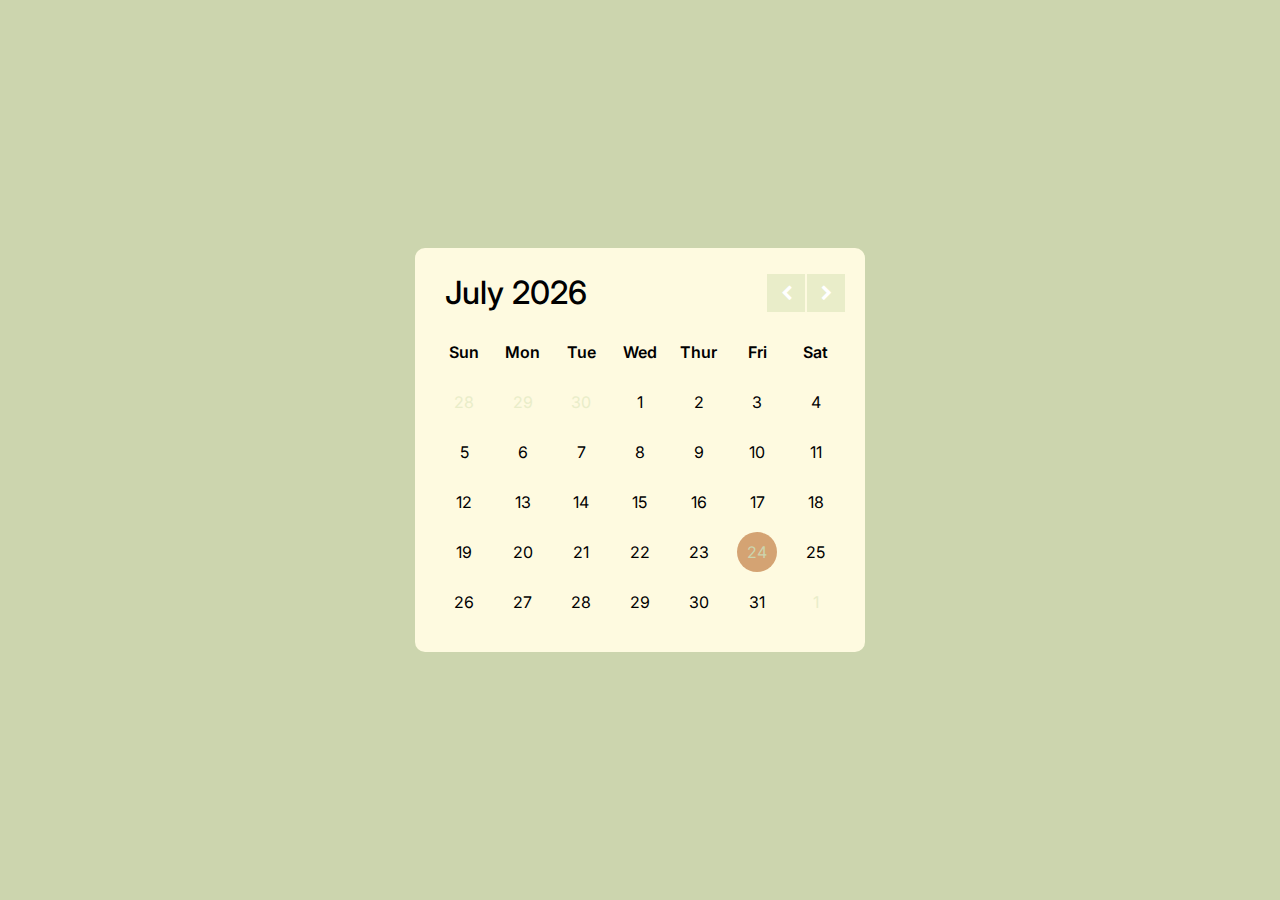
<file: Dynamic Calendar/index.html>
<!DOCTYPE html>
<html lang="en">
<head>
    <meta charset="UTF-8">
    <meta http-equiv="X-UA-Compatible" content="IE=edge">
    <meta name="viewport" content="width=device-width, initial-scale=1.0">
    <title>Dynamic Calender</title>
    <link href="https://fonts.googleapis.com/css2?family=Inter:wght@300;400;500;600&display=swap" rel="stylesheet">
    <link rel="stylesheet" href="https://cdnjs.cloudflare.com/ajax/libs/font-awesome/4.7.0/css/font-awesome.min.css">
    <link rel="stylesheet" href="style.css">
</head>
<body>
    <div class="wrapper">
        <header>
            <p class="current-date">April 2022</p>
            <div class="icons">
                <span class="fa fa-chevron-left"></span>
                <span class="fa fa-chevron-right"></span>
            </div>
        </header>
        
        <div class="calender">
            <ul class="weeks">
                <li>Sun</li>
                <li>Mon</li>
                <li>Tue</li>
                <li>Wed</li>
                <li>Thur</li>
                <li>Fri</li>
                <li>Sat</li>
            </ul>
            <ul class="days">
                <li>28</li>
                <li>29</li>
                <li>30</li>
                <li>31</li>
                <li>1</li>
                <li>2</li>
                <li>3</li>
                <li class="active">4</li>
                <li>5</li>
                <li>6</li>
                <li>7</li>
                <li>8</li>
                <li>9</li>
                <li>10</li>
                <li>11</li>
                <li>12</li>
                <li>13</li>
                <li>14</li>
                <li>15</li>
                <li>16</li>
                <li>17</li>
                <li>18</li>
                <li>19</li>
                <li>20</li>
                <li>21</li>
                <li>22</li>
                <li>23</li>
                <li>24</li>
                <li>25</li>
                <li>26</li>
                <li>27</li>
                <li>28</li>
                <li>29</li>
                <li>30</li>
            </ul>
        </div>
    </div>

    <script src="script.js" defer></script>
</body>
</html>
</file>
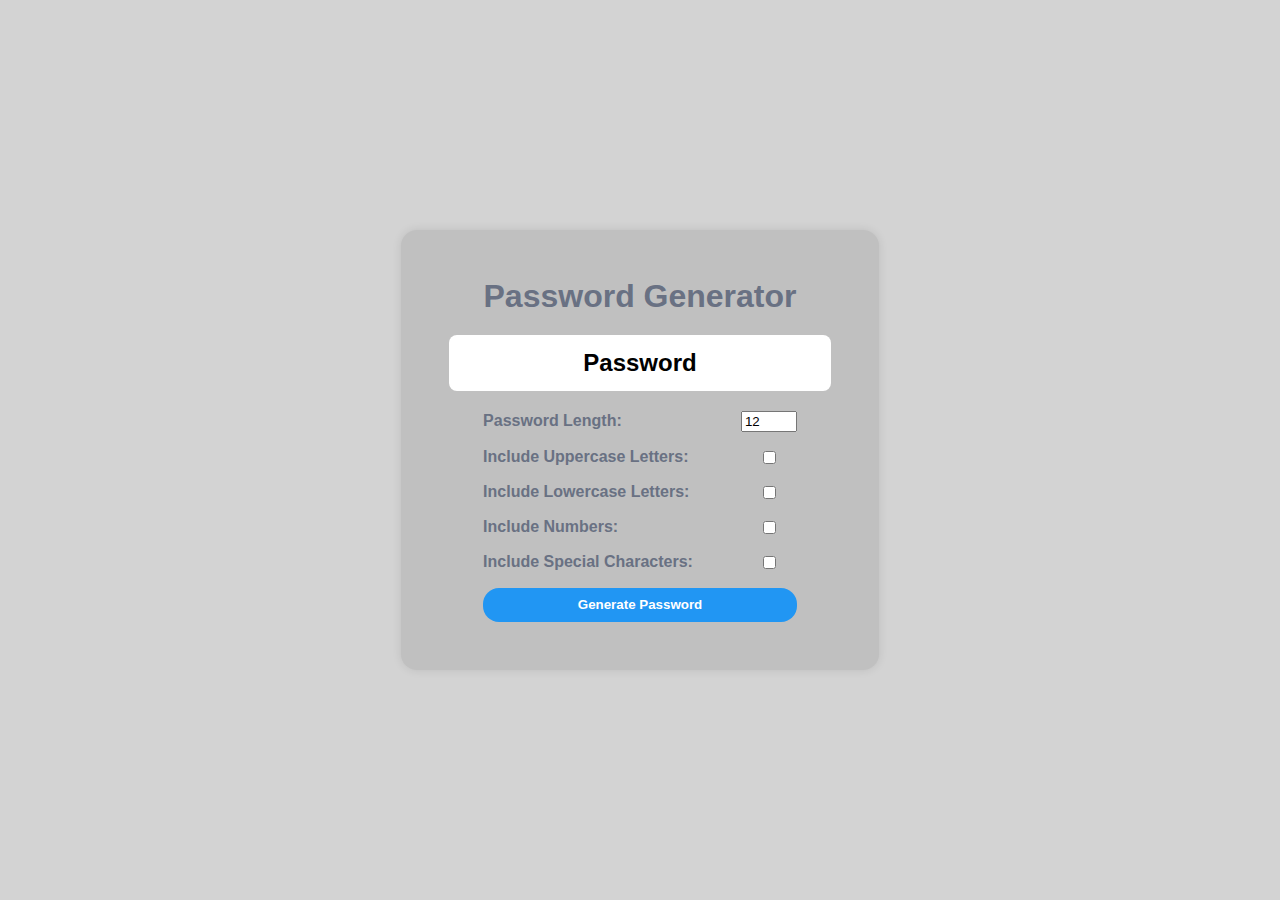
<file: Password Generator/index.html>
<!DOCTYPE html>
<html lang="en">

<head>
    <meta charset="UTF-8">
    <meta http-equiv="X-UA-Compatible" content="IE=edge">
    <meta name="viewport" content="width=device-width, initial-scale=1.0">
    <title>Password Generator</title>
    <link rel="stylesheet" href="style.css">
    
</head>
<body>
        <div class="container">
            <h1>Password Generator</h1>
            <h2 id="password-display" class="password-display">Password</h2>
            <form id="password-form">
                    <label for="password-length">Password Length:</label>
                    <input type="number" id="password-length" value="12">
        
                    <label for="include-uppercase">Include Uppercase Letters:</label>
                    <input type="checkbox" id="include-uppercase">
                
                    <label for="include-lowercase">Include Lowercase Letters:</label>
                    <input type="checkbox" id="include-lowercase">
               
                    <label for="include-numbers">Include Numbers:</label>
                    <input type="checkbox" id="include-numbers">
                
                    <label for="include-special">Include Special Characters:</label>
                    <input type="checkbox" id="include-special">
                
                <button id="generate-btn">Generate Password</button>
            </form>
        </div>

        <script src="script.js"></script>

</body>
</html>
</file>
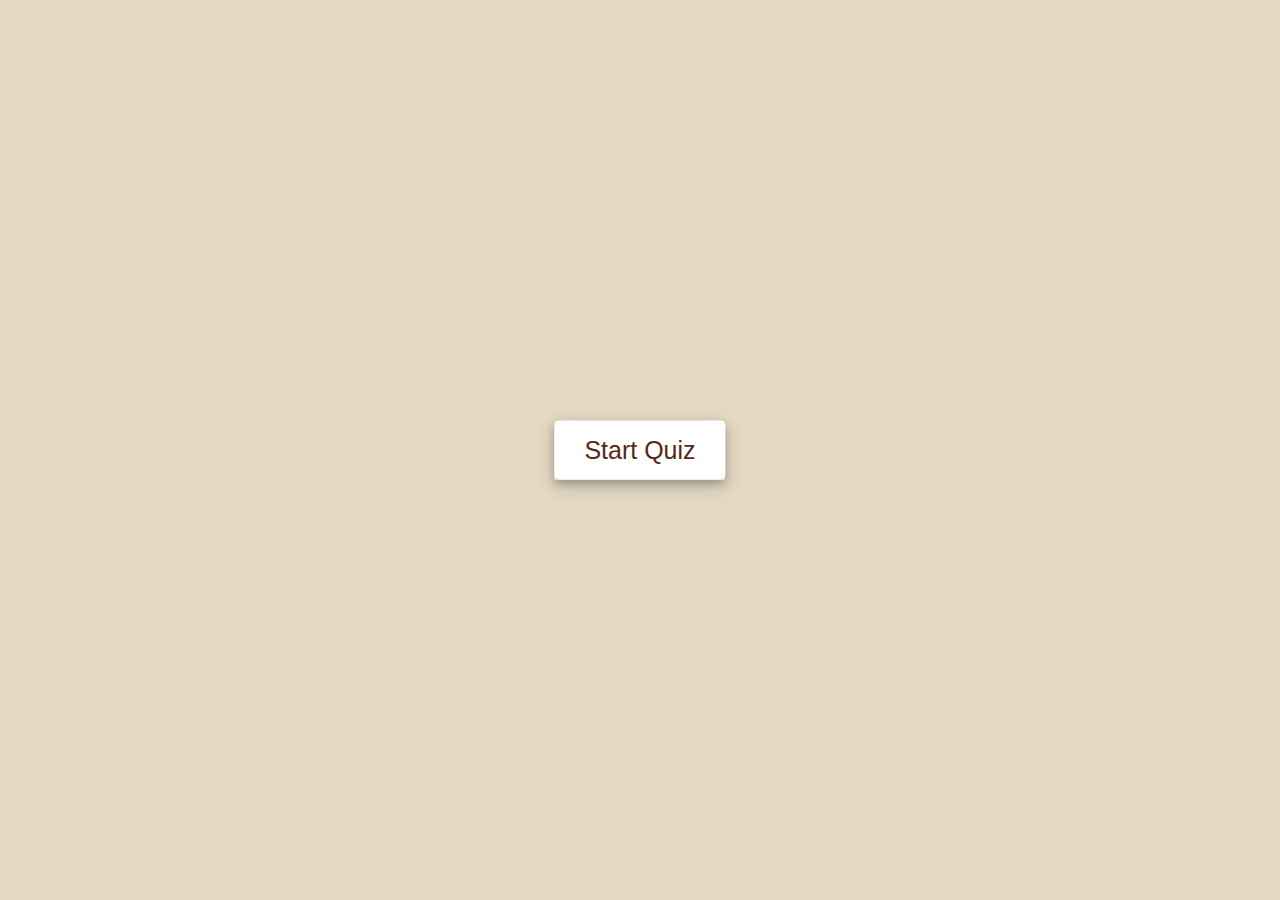
<file: Quiz app/index.html>
<!DOCTYPE html>
<html lang="en">
<head>
    <meta charset="UTF-8">
    <meta http-equiv="X-UA-Compatible" content="IE=edge">
    <meta name="viewport" content="width=device-width, initial-scale=1.0">
    <title>Quiz App</title>
    <link rel="stylesheet" href="https://cdnjs.cloudflare.com/ajax/libs/font-awesome/5.15.3/css/all.min.css"/>
    <link rel="stylesheet" href="style.css">
</head>
<body>
    <div class="start-btn"><button>Start Quiz</button></div>

    <div class="info_box">
        <div class="info-title"><span>Some Rules of this Quiz</span></div>
        <div class="info-list">
            <div class="info">1. You will only have <span>15 seconds</span> per each question.</div>
            <div class="info">2. Read each question carefully before answering.</div>
            <div class="info">3. You must answer every question before moving on to the next question.</div>
            <div class="info">4. Once you submit an answer, you cannot change it.</div>
            <div class="info">5. You will have a set amount of time to answer each question, so keep an eye on the timer.</div>
            <div class="info">6. Your score will be displayed at the end of the quiz.</div>
            <div class="info">7. Do not close the quiz window or refresh the page while taking the quiz.</div>
        </div>
        <div class="buttons">
            <button class="quit">Exit Quiz</button>
            <button class="restart">Continue</button>
        </div>
    </div>
    
    <div class="quiz_box">
        <header>
            <div class="title">Quiz Application</div>
            <div class="timer">
                <div class="time_left_txt">Time Left</div>
                <div class="timer_sec">15</div>
            </div>
            <div class="time_line"></div>
        </header>
        <section>

            <div class="que_text">

            </div>
            <div class="option_list">
               
            </div>
        </section>
        
        <footer>
            <div class="total_que">
                
            </div>
            <button class="next_btn">Next Que</button>
        </footer>
    </div>
    
    <div class="result_box">
        <div class="icon">
            <i class="fas fa-crown"></i>
        </div>
        <div class="complete_text">You've completed the Quiz!</div>
        <div class="score_text">
            
        </div>
        <div class="buttons">
            <button class="restart">Reset Quiz</button>
            <button class="quit">Quit Quiz</button>
        </div>
    </div>
    
    <script src="script.js"></script>
</body>
</html>
</file>
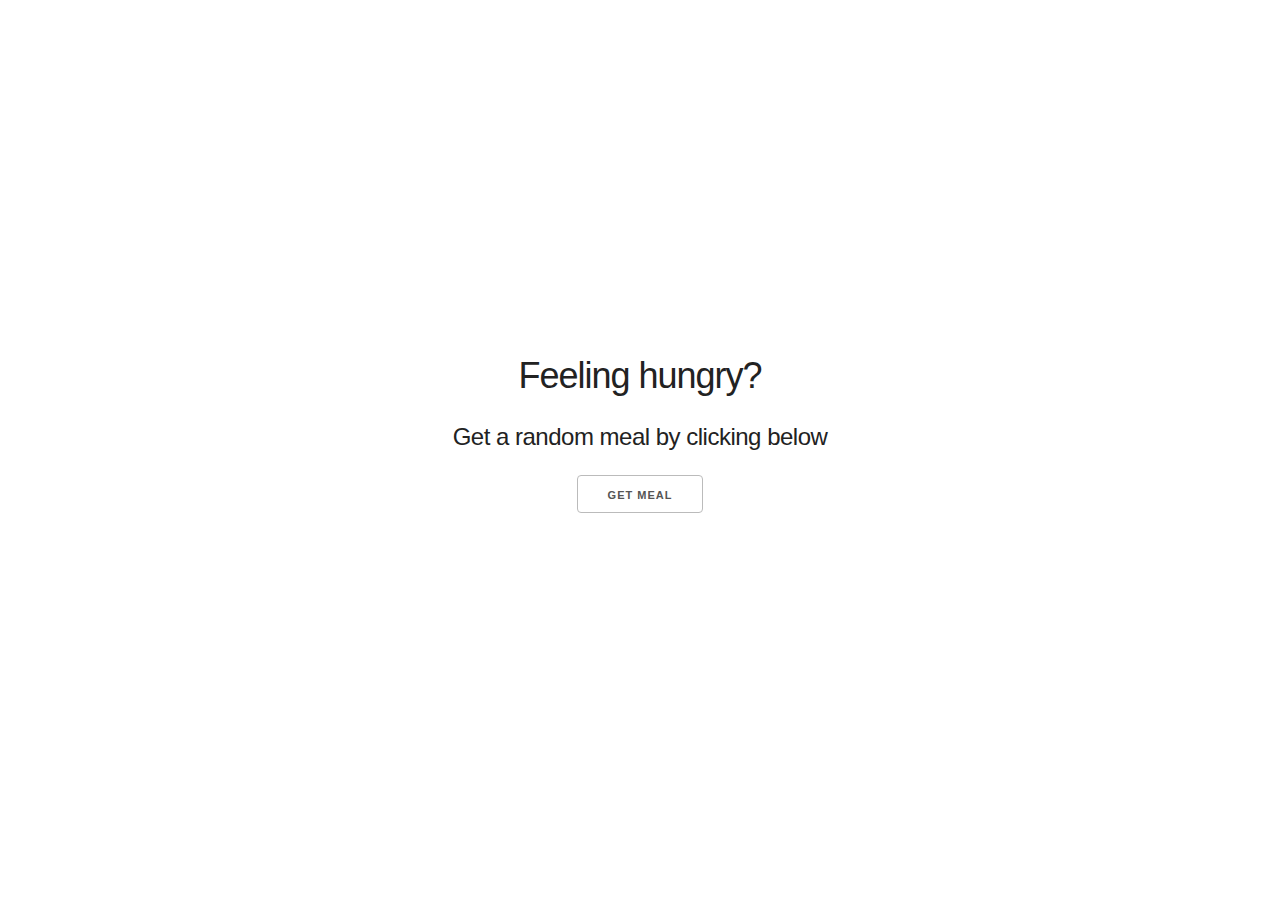
<file: Random meal generator/index.html>
<!DOCTYPE html>
<html lang="en">
<head>
    <meta charset="UTF-8">
    <meta http-equiv="X-UA-Compatible" content="IE=edge">
    <meta name="viewport" content="width=device-width, initial-scale=1.0">
    <title>Random Meal Generator</title>
    <link rel="stylesheet" href="css/style.css">
    <link rel="stylesheet" href="css/skeleton.css">
</head>
<body>
    
    <div class="container">
        <div class="row text-center">
            <h3>
                Feeling hungry?
            </h3>
            <h5>Get a random meal by clicking below</h5>
            <button class="button-secondary" id="get-meal">Get Meal</button>
    
        </div>
        <div id="meal" class="row meal"></div>
    </div>

    <script src="script.js"></script>

</body>
</html>
</file>
<file: Dynamic Calendar/style.css>
*{
    box-sizing: border-box;
    margin: 0;
    padding: 0;
}

body {
    font-family: 'Inter', sans-serif;
    align-items: center;
    justify-content: center;
    min-height: 100vh;
    background: #ccd5ae;
    display: flex;
    padding: 0 10px;
}

.wrapper {
    width: 450px;
    background: #fefae0;
    border-radius: 10px;
}

.wrapper header {
    display: flex;
    align-items: center;
    justify-content: space-between;
    padding: 25px 30px 10px;
}

header .icons {
    display: flex;
}

header .icons span {
    height: 38px;
    width: 38px;
    margin: 0 1px;
    text-align: center;
    line-height: 38px;
    background: #e9edc9;
    color: #fff;
    cursor: pointer;
}

header .icons span:hover {
    background: #d4a373;
}

header .icons span:last-child {
    margin-right: -10px;
}

header .current-date {
    font-size: 2rem;
    font-weight: 500;;
}

.calender {
    padding: 20px;
}

.calender ul {
    display: flex;
    flex-wrap: wrap;
    list-style: none;
    text-align: center;
}

.calender li {
    width: calc(100% / 7);
    font-size: 1rem;
}

.calender .days {
    margin-bottom: 20px;
}

.calender .weeks li {
    font-weight: 600;
}

.calender .days li {
    z-index: 1;
    margin-top: 30px;
    cursor: pointer;
    position: relative;
}

.days li.inactive {
    color: #e9edc9;
}

.days li.active {
    color: #ccd5ae;
}

.days li::before {
    position: absolute;
    content: "";
    height: 40px;
    top: 50%;
    left: 50%;
    width: 40px;
    transform: translate(-50%, -50%);
    z-index: -1;
    border-radius: 50%;
}

.days li::before {
    background: #fefae0;
}

.days li.active::before {
    background: #d4a373;
}
</file>
<file: Password Generator/style.css>
body {
    background-color: lightgray;
    font-family: Arial, sans-serif;
    margin: 0;
    min-height: 100vh;
    display: flex;
    justify-content: center;
    align-items: center;
  }
  
  .container {
    background-color: silver;
    color: #697183;
    box-shadow: 0px 0px 10px rgba(0, 0, 0, 0.1);
    border-radius: 1rem;
    padding: 3rem;
    justify-content: center;
    align-items: center;
    display: flex;
    flex-direction: column;
  }

  h1 {
    margin: 0;
    text-align: center;
  }

  form {
    display: grid;
    grid-template-columns: auto auto;
    row-gap: 1rem;
    column-gap: 3rem;
    justify-content: center;
    align-items: center;
  }

  label {
    font-weight: bold;
  }

  #password-length {
    width: 3rem;
  }

  .password-display {
    background-color: white;
    color: black;
    padding: 1rem;
    border: 1px;
    height: 1.5rem;
    width: 350px;
    display: flex;
    justify-content: center;
    align-items: center;
    word-break: break-all;
    border-radius: .5rem;
  }

  button {
    grid-column: span 2;
    background-color: #2196f3;
    color: #fff;
    font-weight: bold;
    padding: .6rem 3rem;
    border-radius: 1rem;
    border: none;
    cursor: pointer;
    transition: all 0.3s ease;
  }
  
  button:hover {
    background-color: #1976d2;
  }
</file>
<file: Quiz app/style.css>
*{
    margin: 0;
    padding: 0;
    box-sizing: border-box;
    font-family: 'Poppins', sans-serif;
}
body{
    background: #E4D9C3;
}
::selection{
    color: #fff;
    background: #E4D9C3;
}
.start-btn,
.info_box,
.quiz_box,
.result_box{
    position: absolute;
    top: 50%;
    left: 50%;
    transform: translate(-50%, -50%);
    box-shadow: 0 4px 8px 0 rgba(0, 0, 0, 0.2), 
                0 6px 20px 0 rgba(0, 0, 0, 0.19);
}
.info_box.activeInfo,
.quiz_box.activeQuiz,
.result_box.activeResult{
    opacity: 1;
    z-index: 5;
    pointer-events: auto;
    transform: translate(-50%, -50%) scale(1);
}
.start-btn button{
    font-size: 25px;
    font-weight: 500;
    color: #582817;
    padding: 15px 30px;
    outline: none;
    border: none;
    border-radius: 5px;
    background: #fff;
    cursor: pointer;
}
.info_box{
    width: 540px;
    background: #fff;
    border-radius: 5px;
    transform: translate(-50%, -50%) scale(0.9);
    opacity: 0;
    pointer-events: none;
    transition: all 0.3s ease;
}
.info_box .info-title{
    height: 60px;
    width: 100%;
    border-bottom: 1px solid lightgrey;
    display: flex;
    align-items: center;
    padding: 0 30px;
    border-radius: 5px 5px 0 0;
    font-size: 20px;
    font-weight: 600;
}
.info_box .info-list{
    padding: 15px 30px;
}
.info_box .info-list .info{
    margin: 5px 0;
    font-size: 17px;
}
.info_box .info-list .info span{
    font-weight: 600;
    color: #582817;
}
.info_box .buttons{
    height: 60px;
    display: flex;
    align-items: center;
    justify-content: flex-end;
    padding: 0 30px;
    border-top: 1px solid lightgrey;
}
.info_box .buttons button{
    margin: 0 5px;
    height: 40px;
    width: 100px;
    font-size: 16px;
    font-weight: 500;
    cursor: pointer;
    border: none;
    outline: none;
    border-radius: 5px;
    border: 1px solid #E4D9C3;
    transition: all 0.3s ease;
}
.quiz_box{
    width: 550px;
    background: #fff;
    border-radius: 5px;
    transform: translate(-50%, -50%) scale(0.9);
    opacity: 0;
    pointer-events: none;
    transition: all 0.3s ease;
}
.quiz_box header{
    position: relative;
    z-index: 2;
    height: 70px;
    padding: 0 30px;
    background: #fff;
    border-radius: 5px 5px 0 0;
    display: flex;
    align-items: center;
    justify-content: space-between;
    box-shadow: 0px 3px 5px 1px rgba(0,0,0,0.1);
}
.quiz_box header .title{
    font-size: 20px;
    font-weight: 600;
}
.quiz_box header .timer{
    color: #582817;
    background: #cce5ff;
    border: 1px solid #b8daff;
    height: 45px;
    padding: 0 8px;
    border-radius: 5px;
    display: flex;
    align-items: center;
    justify-content: space-between;
    width: 145px;
}
.quiz_box header .timer .time_left_txt{
    font-weight: 400;
    font-size: 17px;
    user-select: none;
}
.quiz_box header .timer .timer_sec{
    font-size: 18px;
    font-weight: 500;
    height: 30px;
    width: 45px;
    color: #fff;
    border-radius: 5px;
    line-height: 30px;
    text-align: center;
    background: #343a40;
    border: 1px solid #343a40;
    user-select: none;
}
.quiz_box header .time_line{
    position: absolute;
    bottom: 0px;
    left: 0px;
    height: 3px;
    background: #E4D9C3;
}
section{
    padding: 25px 30px 20px 30px;
    background: #fff;
}
section .que_text{
    font-size: 25px;
    font-weight: 600;
}
section .option_list{
    padding: 20px 0px;
    display: block;   
}
section .option_list .option{
    background: aliceblue;
    border: 1px solid #84c5fe;
    border-radius: 5px;
    padding: 8px 15px;
    font-size: 17px;
    margin-bottom: 15px;
    cursor: pointer;
    transition: all 0.3s ease;
    display: flex;
    align-items: center;
    justify-content: space-between;
}
section .option_list .option:last-child{
    margin-bottom: 0px;
}
section .option_list .option:hover{
    color: #582817;
    background: #cce5ff;
    border: 1px solid #b8daff;
}
section .option_list .option.correct{
    color: #155724;
    background: #d4edda;
    border: 1px solid #c3e6cb;
}
section .option_list .option.incorrect{
    color: #721c24;
    background: #f8d7da;
    border: 1px solid #f5c6cb;
}
section .option_list .option.disabled{
    pointer-events: none;
}
section .option_list .option .icon{
    height: 26px;
    width: 26px;
    border: 2px solid transparent;
    border-radius: 50%;
    text-align: center;
    font-size: 13px;
    pointer-events: none;
    transition: all 0.3s ease;
    line-height: 24px;
}
.option_list .option .icon.tick{
    color: #23903c;
    border-color: #23903c;
    background: #d4edda;
}
.option_list .option .icon.cross{
    color: #a42834;
    background: #f8d7da;
    border-color: #a42834;
}
footer{
    height: 60px;
    padding: 0 30px;
    display: flex;
    align-items: center;
    justify-content: space-between;
    border-top: 1px solid lightgrey;
}
footer .total_que span{
    display: flex;
    user-select: none;
}
footer .total_que span p{
    font-weight: 500;
    padding: 0 5px;
}
footer .total_que span p:first-child{
    padding-left: 0px;
}
footer button{
    height: 40px;
    padding: 0 13px;
    font-size: 18px;
    font-weight: 400;
    cursor: pointer;
    border: none;
    outline: none;
    color: #fff;
    border-radius: 5px;
    background: #E4D9C3;
    border: 1px solid #E4D9C3;
    line-height: 10px;
    opacity: 0;
    pointer-events: none;
    transform: scale(0.95);
    transition: all 0.3s ease;
}
footer button:hover{
    background: #0263ca;
}
footer button.show{
    opacity: 1;
    pointer-events: auto;
    transform: scale(1);
}
.result_box{
    background: #fff;
    border-radius: 5px;
    display: flex;
    padding: 25px 30px;
    width: 450px;
    align-items: center;
    flex-direction: column;
    justify-content: center;
    transform: translate(-50%, -50%) scale(0.9);
    opacity: 0;
    pointer-events: none;
    transition: all 0.3s ease;
}
.result_box .icon{
    font-size: 100px;
    color: #582817;
    margin-bottom: 10px;
}
.result_box .complete_text{
    font-size: 20px;
    font-weight: 500;
}
.result_box .score_text span{
    display: flex;
    margin: 10px 0;
    font-size: 18px;
    font-weight: 500;
}
.result_box .score_text span p{
    padding: 0 4px;
    font-weight: 600;
}
.result_box .buttons{
    display: flex;
    margin: 20px 0;
}
.result_box .buttons button{
    margin: 0 10px;
    height: 45px;
    padding: 0 20px;
    font-size: 18px;
    font-weight: 500;
    cursor: pointer;
    border: none;
    outline: none;
    border-radius: 5px;
    border: 1px solid #E4D9C3;
    transition: all 0.3s ease;
}
.buttons button.restart{
    color: #fff;
    background: #E4D9C2;
}
.buttons button.restart:hover{
    background: #E4D9C3;
}
.buttons button.quit{
    color: #582817;
    background: #fff;
}
.buttons button.quit:hover{
    color: #fff;
    background: #E4D9C3;
}
</file>
<file: Random meal generator/css/style.css>
* {
	box-sizing: border-box;
}

body {
	display: flex;
	flex-direction: column;
	justify-content: center;
	align-items: center;
	padding: 30px 0;
	min-height: 100vh;
}

img {
	max-width: 100%;
}

p {
	margin-bottom: 5px;
}

h3 {
	margin: 0;
}

h5 {
	margin: 10px 0;
}

li {
	margin-bottom: 0;
}

.meal {
	margin: 20px 0;
}

.text-center {
	text-align: center;
}

.videoWrapper {
	position: relative;
	padding-bottom: 56.25%;
	padding-top: 25px;
	height: 0;
}

.videoWrapper iframe {
	position: absolute;
	top: 0;
	left: 0;
	width: 100%;
	height: 100%;
}
</file>
<file: Random meal generator/css/skeleton.css>
/*
* Skeleton V2.0.4
* Copyright 2014, Dave Gamache
* www.getskeleton.com
* Free to use under the MIT license.
* http://www.opensource.org/licenses/mit-license.php
* 12/29/2014
*/


/* Table of contents
––––––––––––––––––––––––––––––––––––––––––––––––––
- Grid
- Base Styles
- Typography
- Links
- Buttons
- Forms
- Lists
- Code
- Tables
- Spacing
- Utilities
- Clearing
- Media Queries
*/


/* Grid
–––––––––––––––––––––––––––––––––––––––––––––––––– */
.container {
  position: relative;
  width: 100%;
  max-width: 960px;
  margin: 0 auto;
  padding: 0 20px;
  box-sizing: border-box; }
.column,
.columns {
  width: 100%;
  float: left;
  box-sizing: border-box; }

/* For devices larger than 400px */
@media (min-width: 400px) {
  .container {
    width: 85%;
    padding: 0; }
}

/* For devices larger than 550px */
@media (min-width: 550px) {
  .container {
    width: 80%; }
  .column,
  .columns {
    margin-left: 4%; }
  .column:first-child,
  .columns:first-child {
    margin-left: 0; }

  .one.column,
  .one.columns                    { width: 4.66666666667%; }
  .two.columns                    { width: 13.3333333333%; }
  .three.columns                  { width: 22%;            }
  .four.columns                   { width: 30.6666666667%; }
  .five.columns                   { width: 39.3333333333%; }
  .six.columns                    { width: 48%;            }
  .seven.columns                  { width: 56.6666666667%; }
  .eight.columns                  { width: 65.3333333333%; }
  .nine.columns                   { width: 74.0%;          }
  .ten.columns                    { width: 82.6666666667%; }
  .eleven.columns                 { width: 91.3333333333%; }
  .twelve.columns                 { width: 100%; margin-left: 0; }

  .one-third.column               { width: 30.6666666667%; }
  .two-thirds.column              { width: 65.3333333333%; }

  .one-half.column                { width: 48%; }

  /* Offsets */
  .offset-by-one.column,
  .offset-by-one.columns          { margin-left: 8.66666666667%; }
  .offset-by-two.column,
  .offset-by-two.columns          { margin-left: 17.3333333333%; }
  .offset-by-three.column,
  .offset-by-three.columns        { margin-left: 26%;            }
  .offset-by-four.column,
  .offset-by-four.columns         { margin-left: 34.6666666667%; }
  .offset-by-five.column,
  .offset-by-five.columns         { margin-left: 43.3333333333%; }
  .offset-by-six.column,
  .offset-by-six.columns          { margin-left: 52%;            }
  .offset-by-seven.column,
  .offset-by-seven.columns        { margin-left: 60.6666666667%; }
  .offset-by-eight.column,
  .offset-by-eight.columns        { margin-left: 69.3333333333%; }
  .offset-by-nine.column,
  .offset-by-nine.columns         { margin-left: 78.0%;          }
  .offset-by-ten.column,
  .offset-by-ten.columns          { margin-left: 86.6666666667%; }
  .offset-by-eleven.column,
  .offset-by-eleven.columns       { margin-left: 95.3333333333%; }

  .offset-by-one-third.column,
  .offset-by-one-third.columns    { margin-left: 34.6666666667%; }
  .offset-by-two-thirds.column,
  .offset-by-two-thirds.columns   { margin-left: 69.3333333333%; }

  .offset-by-one-half.column,
  .offset-by-one-half.columns     { margin-left: 52%; }

}


/* Base Styles
–––––––––––––––––––––––––––––––––––––––––––––––––– */
/* NOTE
html is set to 62.5% so that all the REM measurements throughout Skeleton
are based on 10px sizing. So basically 1.5rem = 15px :) */
html {
  font-size: 62.5%; }
body {
  font-size: 1.5em; /* currently ems cause chrome bug misinterpreting rems on body element */
  line-height: 1.6;
  font-weight: 400;
  font-family: "Raleway", "HelveticaNeue", "Helvetica Neue", Helvetica, Arial, sans-serif;
  color: #222; }


/* Typography
–––––––––––––––––––––––––––––––––––––––––––––––––– */
h1, h2, h3, h4, h5, h6 {
  margin-top: 0;
  margin-bottom: 2rem;
  font-weight: 300; }
h1 { font-size: 4.0rem; line-height: 1.2;  letter-spacing: -.1rem;}
h2 { font-size: 3.6rem; line-height: 1.25; letter-spacing: -.1rem; }
h3 { font-size: 3.0rem; line-height: 1.3;  letter-spacing: -.1rem; }
h4 { font-size: 2.4rem; line-height: 1.35; letter-spacing: -.08rem; }
h5 { font-size: 1.8rem; line-height: 1.5;  letter-spacing: -.05rem; }
h6 { font-size: 1.5rem; line-height: 1.6;  letter-spacing: 0; }

/* Larger than phablet */
@media (min-width: 550px) {
  h1 { font-size: 5.0rem; }
  h2 { font-size: 4.2rem; }
  h3 { font-size: 3.6rem; }
  h4 { font-size: 3.0rem; }
  h5 { font-size: 2.4rem; }
  h6 { font-size: 1.5rem; }
}

p {
  margin-top: 0; }


/* Links
–––––––––––––––––––––––––––––––––––––––––––––––––– */
a {
  color: #1EAEDB; }
a:hover {
  color: #0FA0CE; }


/* Buttons
–––––––––––––––––––––––––––––––––––––––––––––––––– */
.button,
button,
input[type="submit"],
input[type="reset"],
input[type="button"] {
  display: inline-block;
  height: 38px;
  padding: 0 30px;
  color: #555;
  text-align: center;
  font-size: 11px;
  font-weight: 600;
  line-height: 38px;
  letter-spacing: .1rem;
  text-transform: uppercase;
  text-decoration: none;
  white-space: nowrap;
  background-color: transparent;
  border-radius: 4px;
  border: 1px solid #bbb;
  cursor: pointer;
  box-sizing: border-box; }
.button:hover,
button:hover,
input[type="submit"]:hover,
input[type="reset"]:hover,
input[type="button"]:hover,
.button:focus,
button:focus,
input[type="submit"]:focus,
input[type="reset"]:focus,
input[type="button"]:focus {
  color: #333;
  border-color: #888;
  outline: 0; }
.button.button-primary,
button.button-primary,
input[type="submit"].button-primary,
input[type="reset"].button-primary,
input[type="button"].button-primary {
  color: #FFF;
  background-color: #33C3F0;
  border-color: #33C3F0; }
.button.button-primary:hover,
button.button-primary:hover,
input[type="submit"].button-primary:hover,
input[type="reset"].button-primary:hover,
input[type="button"].button-primary:hover,
.button.button-primary:focus,
button.button-primary:focus,
input[type="submit"].button-primary:focus,
input[type="reset"].button-primary:focus,
input[type="button"].button-primary:focus {
  color: #FFF;
  background-color: #1EAEDB;
  border-color: #1EAEDB; }


/* Forms
–––––––––––––––––––––––––––––––––––––––––––––––––– */
input[type="email"],
input[type="number"],
input[type="search"],
input[type="text"],
input[type="tel"],
input[type="url"],
input[type="password"],
textarea,
select {
  height: 38px;
  padding: 6px 10px; /* The 6px vertically centers text on FF, ignored by Webkit */
  background-color: #fff;
  border: 1px solid #D1D1D1;
  border-radius: 4px;
  box-shadow: none;
  box-sizing: border-box; }
/* Removes awkward default styles on some inputs for iOS */
input[type="email"],
input[type="number"],
input[type="search"],
input[type="text"],
input[type="tel"],
input[type="url"],
input[type="password"],
textarea {
  -webkit-appearance: none;
     -moz-appearance: none;
          appearance: none; }
textarea {
  min-height: 65px;
  padding-top: 6px;
  padding-bottom: 6px; }
input[type="email"]:focus,
input[type="number"]:focus,
input[type="search"]:focus,
input[type="text"]:focus,
input[type="tel"]:focus,
input[type="url"]:focus,
input[type="password"]:focus,
textarea:focus,
select:focus {
  border: 1px solid #33C3F0;
  outline: 0; }
label,
legend {
  display: block;
  margin-bottom: .5rem;
  font-weight: 600; }
fieldset {
  padding: 0;
  border-width: 0; }
input[type="checkbox"],
input[type="radio"] {
  display: inline; }
label > .label-body {
  display: inline-block;
  margin-left: .5rem;
  font-weight: normal; }


/* Lists
–––––––––––––––––––––––––––––––––––––––––––––––––– */
ul {
  list-style: circle inside; }
ol {
  list-style: decimal inside; }
ol, ul {
  padding-left: 0;
  margin-top: 0; }
ul ul,
ul ol,
ol ol,
ol ul {
  margin: 1.5rem 0 1.5rem 3rem;
  font-size: 90%; }
li {
  margin-bottom: 1rem; }


/* Code
–––––––––––––––––––––––––––––––––––––––––––––––––– */
code {
  padding: .2rem .5rem;
  margin: 0 .2rem;
  font-size: 90%;
  white-space: nowrap;
  background: #F1F1F1;
  border: 1px solid #E1E1E1;
  border-radius: 4px; }
pre > code {
  display: block;
  padding: 1rem 1.5rem;
  white-space: pre; }


/* Tables
–––––––––––––––––––––––––––––––––––––––––––––––––– */
th,
td {
  padding: 12px 15px;
  text-align: left;
  border-bottom: 1px solid #E1E1E1; }
th:first-child,
td:first-child {
  padding-left: 0; }
th:last-child,
td:last-child {
  padding-right: 0; }


/* Spacing
–––––––––––––––––––––––––––––––––––––––––––––––––– */
button,
.button {
  margin-bottom: 1rem; }
input,
textarea,
select,
fieldset {
  margin-bottom: 1.5rem; }
pre,
blockquote,
dl,
figure,
table,
p,
ul,
ol,
form {
  margin-bottom: 2.5rem; }


/* Utilities
–––––––––––––––––––––––––––––––––––––––––––––––––– */
.u-full-width {
  width: 100%;
  box-sizing: border-box; }
.u-max-full-width {
  max-width: 100%;
  box-sizing: border-box; }
.u-pull-right {
  float: right; }
.u-pull-left {
  float: left; }


/* Misc
–––––––––––––––––––––––––––––––––––––––––––––––––– */
hr {
  margin-top: 3rem;
  margin-bottom: 3.5rem;
  border-width: 0;
  border-top: 1px solid #E1E1E1; }


/* Clearing
–––––––––––––––––––––––––––––––––––––––––––––––––– */

/* Self Clearing Goodness */
.container:after,
.row:after,
.u-cf {
  content: "";
  display: table;
  clear: both; }


/* Media Queries
–––––––––––––––––––––––––––––––––––––––––––––––––– */
/*
Note: The best way to structure the use of media queries is to create the queries
near the relevant code. For example, if you wanted to change the styles for buttons
on small devices, paste the mobile query code up in the buttons section and style it
there.
*/


/* Larger than mobile */
@media (min-width: 400px) {}

/* Larger than phablet (also point when grid becomes active) */
@media (min-width: 550px) {}

/* Larger than tablet */
@media (min-width: 750px) {}

/* Larger than desktop */
@media (min-width: 1000px) {}

/* Larger than Desktop HD */
@media (min-width: 1200px) {}
</file>
